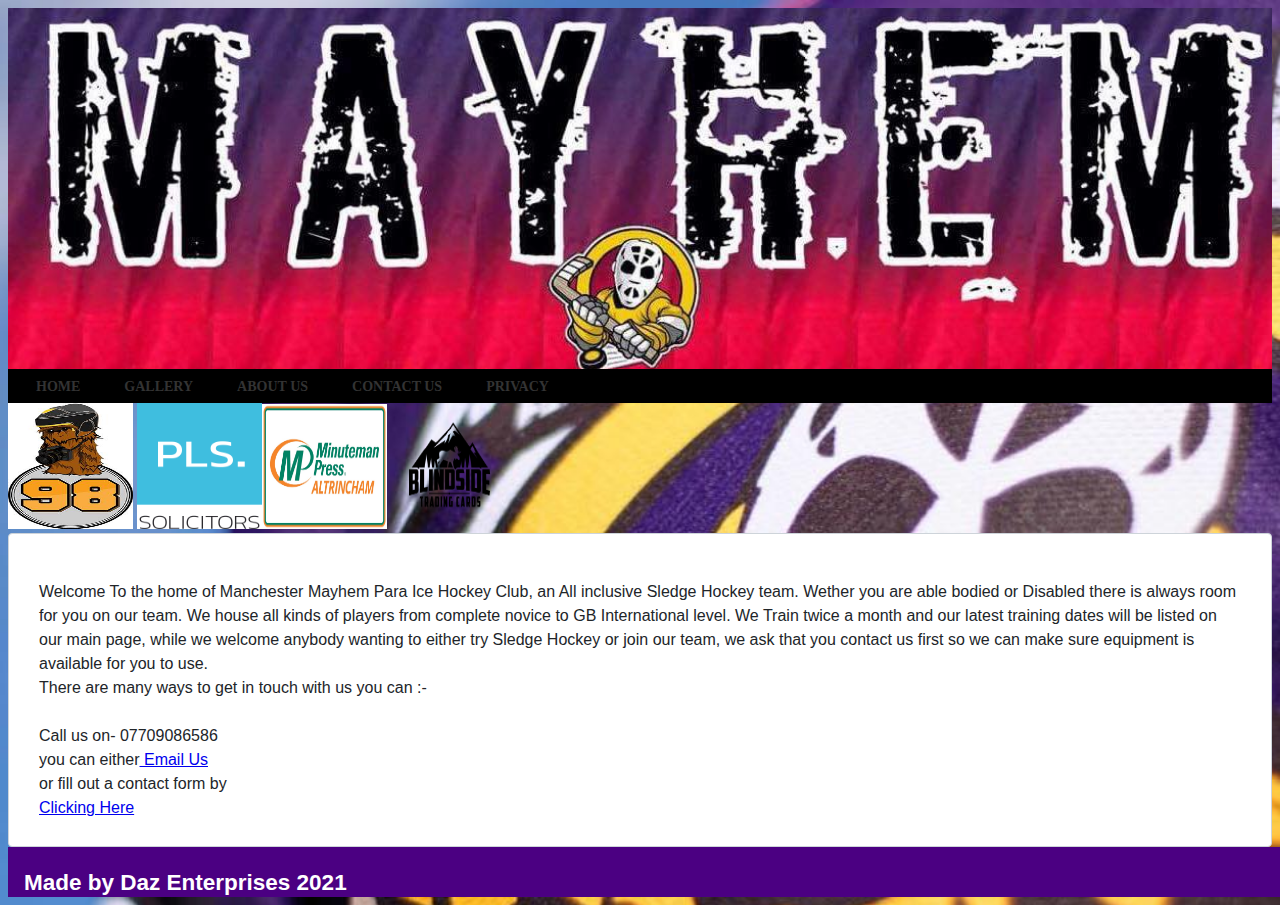
<file: index.html>
<html lang="en">
<head>
  <meta charset="utf-8">

  <title>Manchester Mayhem</title>
  <meta name="description" content="Manchester Mayhem para ice hockey club">
  <meta name="author" content="Daz Enterprises">

<link rel="apple-touch-icon" href="media/Mayhem - Low Res.png">
<link href="media/mayhem.ico" rel="icon" type="image/x-icon" />
<link rel="apple-touch-startup-image" href="media/logo3.jpg">
<meta http-equiv="cleartype" content="on">
<meta name="format-detection" content="telephone=yes" />
<meta name = "viewport" content = "width = device-width, initial-scale=1, user-scalable=yes">

  <link rel="stylesheet" href="main.css">

</head>

<body>
	<div id="banner">
	</div>


	<div class="menu">
  <ul>
    <li><a href="index.html"><span>Home</span></a></li>
    <li><a href="gallery.html"><span>Gallery</span></a></li>
    <li><a href="aboutus.html"><span>About us</span></a></li>
    <li><a href="contact.html"><span>Contact us</span></a></li>
	<li><a href="GDPR.html"><span>Privacy</span></a></li>
  </ul>
</div>
	
<div class= "sponsors">	
  
  <img src="media/lauren.jpg" width="125" height="126" alt="Yetti Photography"/>
<img src="media/PLS_Primary_Logo_on_light.jpg" width="125" height="126" alt="PLS solicitors"/><img src="media/Miniteman Press.jpg" width="125" height="125" alt="minuiteman press"/><img src="media/Blindside.png" width="125" height="125" alt="Blindside trading cards"/><br>
</div>
<div class="main">
<p>Welcome To the home of Manchester Mayhem Para Ice Hockey Club,
an All inclusive Sledge Hockey team. Wether you are able bodied or
Disabled there is always room for you on our team. We house all
kinds of players from complete novice to GB International level. 
We Train twice a month and our latest training dates will be listed 
on our main page, while we welcome anybody wanting to either try 
Sledge Hockey or join our team, we ask that you contact us first so we 
can make sure equipment is available for you to use.
<br>
There are many ways to get in touch with us you can :-<br>
<br>
​Call us on- 07709086586<br>

you can either<a href="info@manchestermayhem.co.uk"> Email Us</a> <br>

or fill out a contact form by <br><a href="contact.html">Clicking Here</a></p>

</div>
<div id="footer">
  <h2>Made by Daz Enterprises 2021 </h2>
</div>
</body>
</html>
</file>
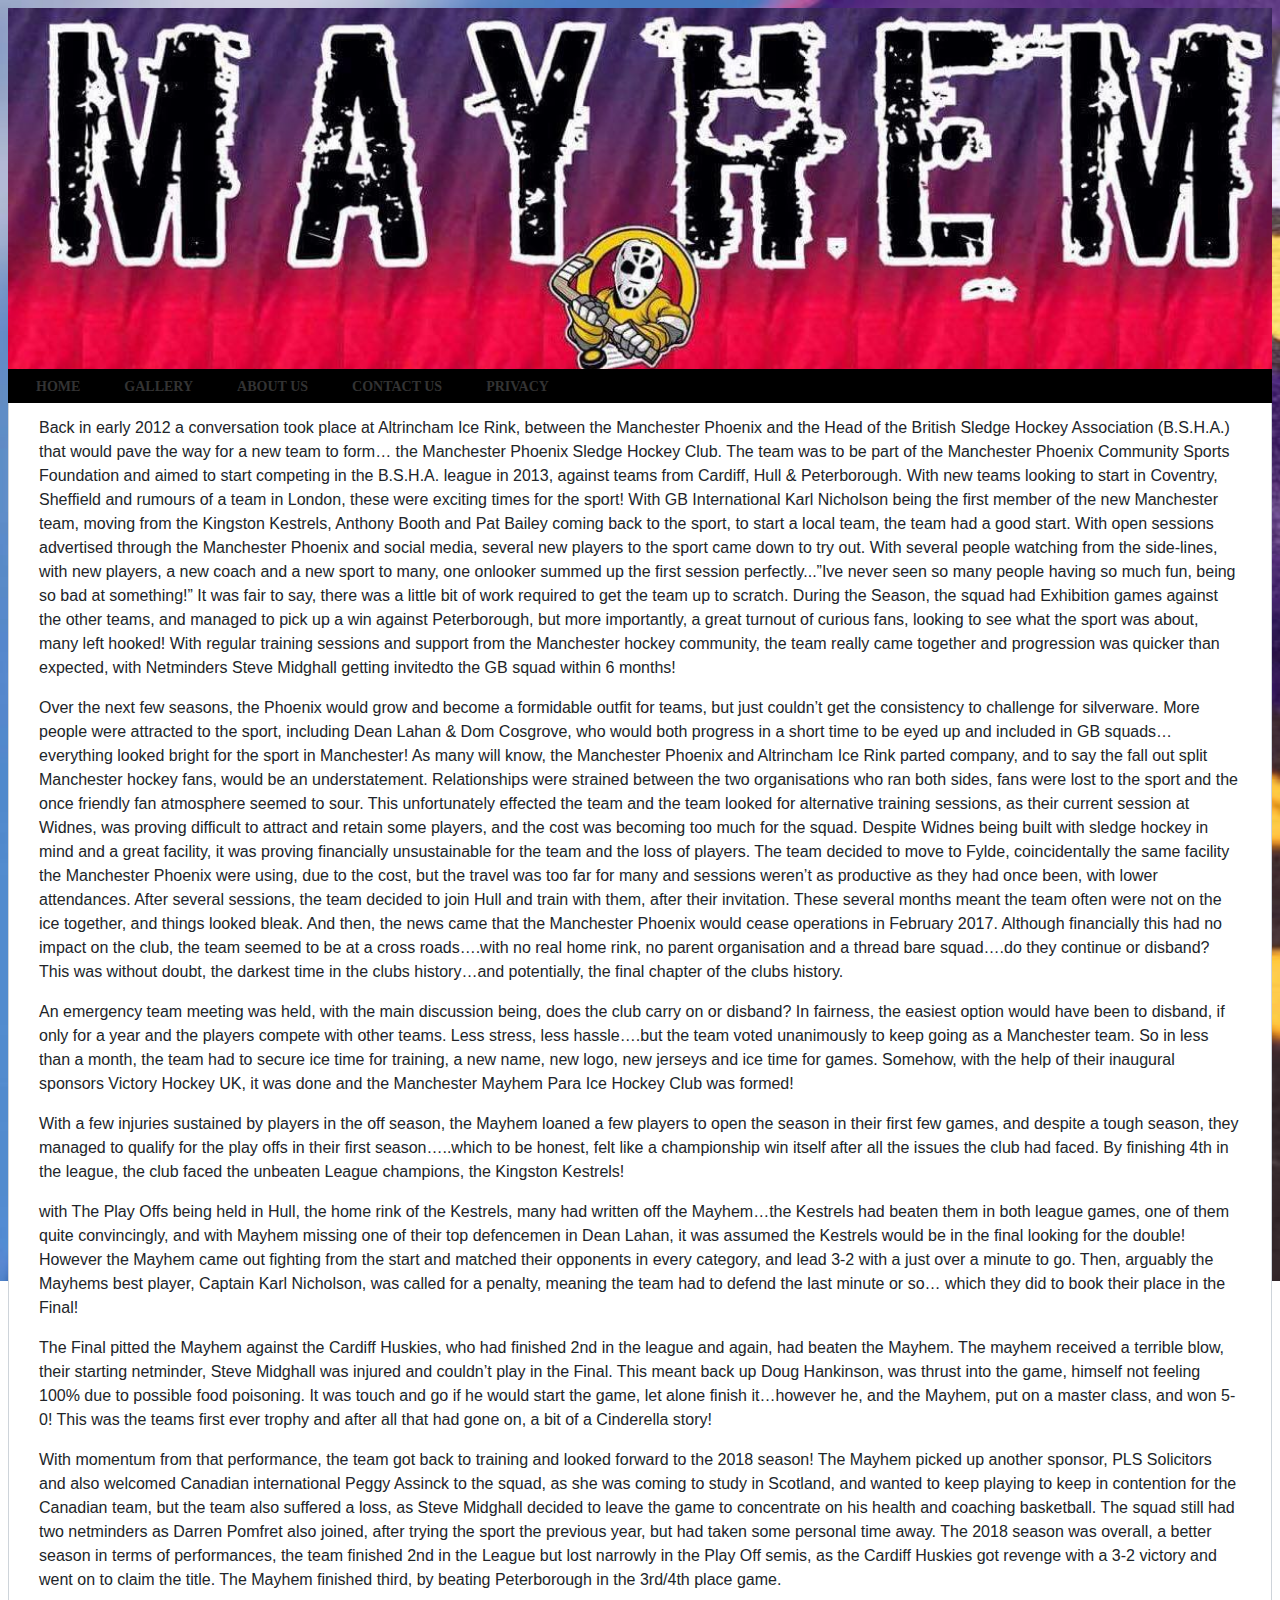
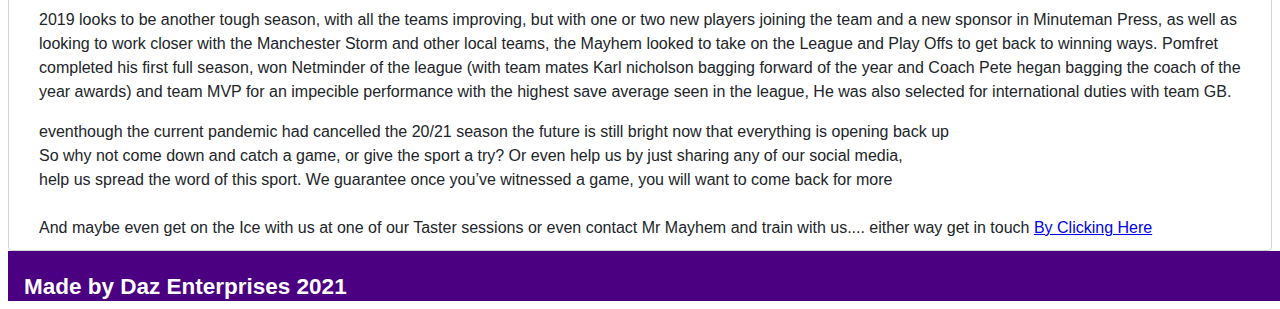
<file: aboutus.html>
<html lang="en">
<head>
  <meta charset="utf-8">

  <title>about us</title>
  <meta name="description" content="Manchester Mayhem para ice hockey club">
  <meta name="author" content="Daz Enterprises">

<link rel="apple-touch-icon" href="media/Mayhem - Low Res.png">
<link href="media/mayhem.ico" rel="icon" type="image/x-icon" />
<link rel="apple-touch-startup-image" href="media/logo3.jpg">
<meta http-equiv="cleartype" content="on">
<meta name="format-detection" content="telephone=yes" />
<meta name = "viewport" content = "width = device-width, initial-scale=1, user-scalable=yes">

  <link rel="stylesheet" href="main.css">

</head>

<body>
	<div id="banner">
	</div>


	<div class="menu">
  <ul>
    <li><a href="index.html"><span>Home</span></a></li>
    <li><a href="gallery.html"><span>Gallery</span></a></li>
    <li><a href="aboutus.html"><span>About us</span></a></li>
    <li><a href="contact.html"><span>Contact us</span></a></li>
	<li><a href="GDPR.html"><span>Privacy</span></a></li>
  </ul>
</div>

<div class="about">
<p>Back in early 2012 a conversation took place at Altrincham Ice Rink, between the Manchester Phoenix 
and the Head of the British Sledge Hockey Association (B.S.H.A.) that would pave the way for a new team to form…
the Manchester Phoenix Sledge Hockey Club.

The team was to be part of the Manchester Phoenix Community Sports Foundation and aimed to start competing in the B.S.H.A. 
league in 2013, against teams from Cardiff, Hull & Peterborough. With new teams looking to start in Coventry, 
Sheffield and rumours of a team in London, these were exciting times for the sport!
With GB International Karl Nicholson being the first member of the new Manchester team,
 moving from the Kingston Kestrels, Anthony Booth and Pat Bailey coming back to the sport, 
 to start a local team, the team had a good start. With open sessions advertised through the Manchester Phoenix 
 and social media, several new players to the sport came down to try out. 
 With several people watching from the side-lines, with new players, a new coach and a new sport to many, 
 one onlooker summed up the first session perfectly...”Ive never seen so many people having so much fun,
  being so bad at something!” It was fair to say, there was a little bit of work required to get the team up to scratch.
    
During the Season, the squad had Exhibition games against the other teams, and managed to pick up a win against Peterborough, 
but more importantly, a great turnout of curious fans, looking to see what the sport was about, many left hooked!
    
With regular training sessions and support from the Manchester hockey community, 
the team really came together and progression was quicker than expected, with Netminders Steve Midghall 
getting invitedto the GB squad within 6 months!</p>
    
<p>Over the next few seasons, the Phoenix would grow and become a formidable outfit for teams,
but just couldn’t get the consistency to challenge for silverware. More people were attracted to the sport, 
including Dean Lahan & Dom Cosgrove, who would both progress in a short time to be eyed up and included in GB squads…
everything looked bright for the sport in Manchester! As many will know, the Manchester Phoenix and Altrincham Ice Rink parted 
company, and to say the fall out split Manchester hockey fans, would be an understatement. Relationships were strained between 
the two organisations who ran both sides, fans were lost to the sport and the once friendly fan atmosphere seemed to sour. 
This unfortunately effected the team and the team looked for alternative training sessions, as their current session at Widnes,
 was proving difficult to attract and retain some players, and the cost was becoming too much for the squad. 
 Despite Widnes being built with sledge hockey in mind and a great facility, 
 it was proving financially unsustainable for the team and the loss of players.
The team decided to move to Fylde, coincidentally the same facility the Manchester Phoenix were using, 
due to the cost, but the travel was too far for many and sessions weren’t as productive as they had once been,
 with lower attendances. After several sessions, the team decided to join Hull and train with them, after their invitation. 
 These several months meant the team often were not on the ice together, and things looked bleak. And then, 
 the news came that the Manchester Phoenix would cease operations in February 2017. 
 Although financially this had no impact on the club, the team seemed to be at a cross roads….with no real home rink, 
 no parent organisation and a thread bare squad….do they continue or disband? This was without doubt, 
 the darkest time in the clubs history…and potentially, the final chapter of the clubs history.</p>
  
<p>An emergency team meeting was held, with the main discussion being, does the club carry on or disband? In fairness, 
the easiest option would have been to disband, if only for a year and the players compete with other teams. Less stress, 
less hassle….but the team voted unanimously to keep going as a Manchester team. So in less than a month, 
the team had to secure ice time for training, a new name, new logo, new jerseys and ice time for games. Somehow, 
with the help of their inaugural sponsors Victory Hockey UK, it was done and the Manchester Mayhem Para Ice Hockey Club was formed!</p>
    
<p>With a few injuries sustained by players in the off season, the Mayhem loaned a few players to open the season in their first few games, 
and despite a tough season, they managed to qualify for the play offs in their first season…..which to be honest, 
felt like a championship win itself after all the issues the club had faced.
By finishing 4th in the league, the club faced the unbeaten League champions, the Kingston Kestrels!</p>
    
<p>with The Play Offs being held in Hull, the home rink of the Kestrels, many had written off the Mayhem…the Kestrels had beaten them in both league games, 
one of them quite convincingly, and with Mayhem missing one of their top defencemen in Dean Lahan, it was assumed the Kestrels would be in the final looking for the double! 
However the Mayhem came out fighting from the start and matched their opponents in every category, and lead 3-2 with a just over a minute to go. 
Then, arguably the Mayhems best player, Captain Karl Nicholson, was called for a penalty, meaning the team had to defend the last minute or so…
which they did to book their place in the Final!</p>
    
<p>The Final pitted the Mayhem against the Cardiff Huskies, who had finished 2nd in the league and again, had beaten the Mayhem. 
The mayhem received a terrible blow, their starting netminder, Steve Midghall was injured and couldn’t play in the Final. This meant back up Doug Hankinson, 
was thrust into the game, himself not feeling 100% due to possible food poisoning. It was touch and go if he would start the game, let alone finish it…however he, 
and the Mayhem, put on a master class, and won 5-0! This was the teams first ever trophy and after all that had gone on, a bit of a Cinderella story!</p>
    
<p>With momentum from that performance, the team got back to training and looked forward to the 2018 season! The Mayhem picked up another sponsor,
PLS Solicitors and also welcomed Canadian international Peggy Assinck to the squad, as she was coming to study in Scotland, and wanted to keep playing 
to keep in contention for the Canadian team, but the team also suffered a loss, as Steve Midghall decided to leave the game to concentrate on his health and coaching basketball. 
The squad still had two netminders as Darren Pomfret also joined, after trying the sport the previous year, but had taken some personal time away. 
The 2018 season was overall, a better season in terms of performances, the team finished 2nd in the League but lost narrowly in the Play Off semis, 
as the Cardiff Huskies got revenge with a 3-2 victory and went on to claim the title. The Mayhem finished third, by beating Peterborough in the 3rd/4th place game.</p>
    
<p>2019 looks to be another tough season, with all the teams improving, but with one or two new players joining the team and a new sponsor in Minuteman Press, 
as well as looking to work closer with the Manchester Storm and other local teams, the Mayhem looked to take on the League and Play Offs to get back to winning ways.
Pomfret completed his first full season, won Netminder of the league (with team mates Karl nicholson bagging forward of the year and Coach Pete hegan bagging the coach of the year awards) 
and team MVP for an impecible performance with the highest save average seen in the league, He was also selected for international duties with team GB.</p>

eventhough the current pandemic had cancelled the 20/21 season the future is still bright now that everything is opening back up<br>
So why not come down and catch a game, or give the sport a try? Or even help us by just sharing any of our social media,<br> 
help us spread the word of this sport. We guarantee once you’ve witnessed a game, you will want to come back for more<br>
<br>   
And maybe even get on the Ice with us at one of our Taster sessions or even contact Mr Mayhem and train with us.... 
	either way get in touch <a href="contact.html" >By Clicking Here</a></div>

<div id="footer">
  <h2>Made by Daz Enterprises 2021 </h2>
</div>
</body>
</html>
</file>
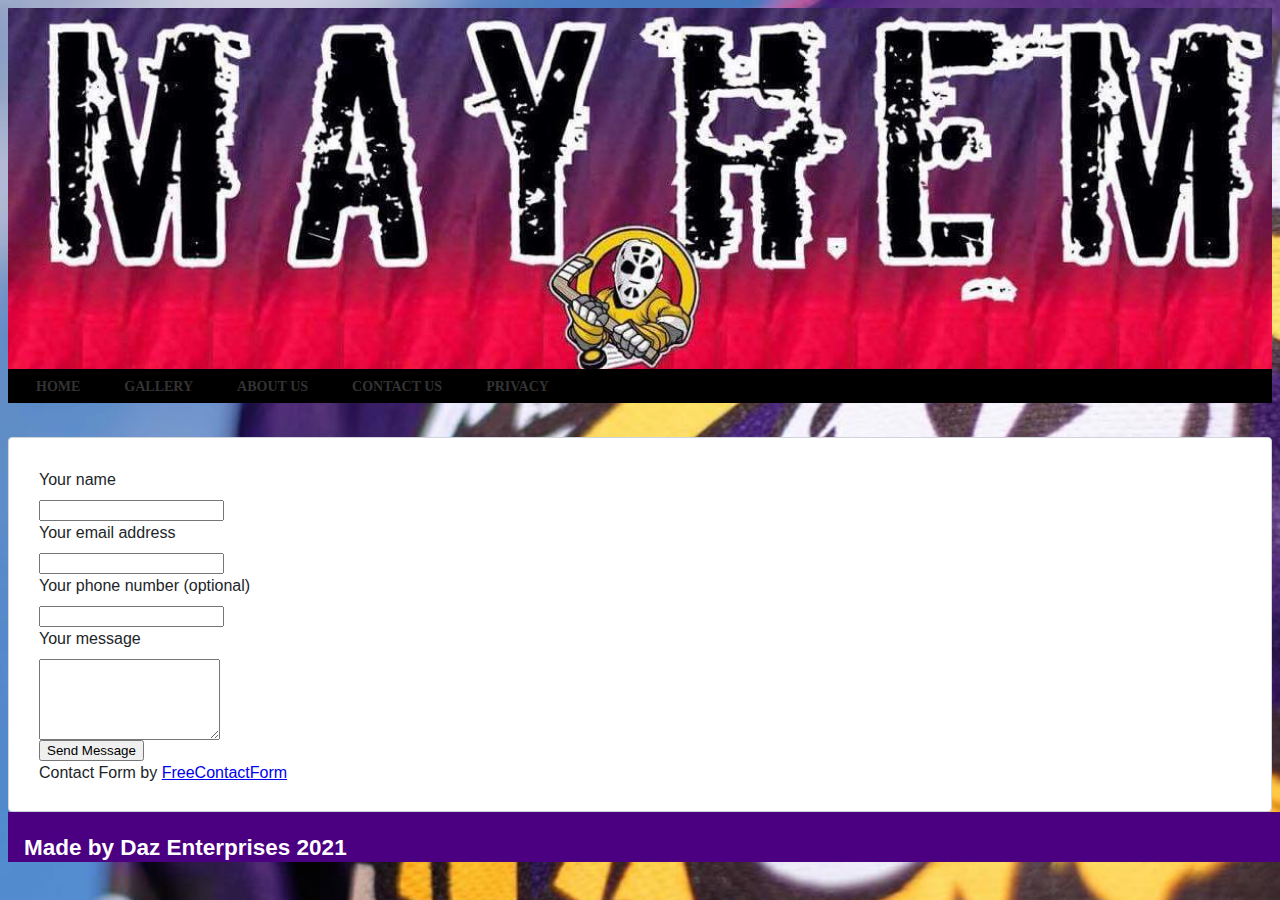
<file: contact.html>
<html lang="en">
<head>
  <meta charset="utf-8">

  <title>Contact Us</title>
  <meta name="description" content="Manchester Mayhem para ice hockey club">
  <meta name="author" content="Daz Enterprises">

<link rel="apple-touch-icon" href="media/Mayhem - Low Res.png">
<link href="media/mayhem.ico" rel="icon" type="image/x-icon" />
<link rel="apple-touch-startup-image" href="media/logo3.jpg">
<meta http-equiv="cleartype" content="on">
<meta name="format-detection" content="telephone=yes" />
<meta name = "viewport" content = "width = device-width, initial-scale=1, user-scalable=yes">

  <link rel="stylesheet" href="contact-form.css">

</head>

<body>
	<div id="banner">
	</div>


	<div class="menu">
  <ul>
    <li><a href="index.html"><span>Home</span></a></li>
    <li><a href="gallery.html"><span>Gallery</span></a></li>
    <li><a href="aboutus.html"><span>About us</span></a></li>
    <li><a href="contact.html"><span>Contact us</span></a></li>
	<li><a href="GDPR.html"><span>Privacy</span></a></li>
  </ul>
</div>
	<p>&nbsp;</p>

<div class="fcf-body">
        <div class="fcf-form-wrap">
            <div id="fcf-form">
                <form class="fcf-form-class" method="post" action="fcf-assets/fcf.process.php">

                    <div class="fcf-field">
                        <label for="Name" class="fcf-label has-text-weight-normal">Your name</label>
                        <div class="fcf-control">
                            <input type="text" name="Name" id="Name" class="fcf-input is-full-width" maxlength="60"
                                data-validate-field="Name">
                        </div>
                    </div>
                    <div class="fcf-field">
                        <label for="Email" class="fcf-label has-text-weight-normal">Your email address</label>
                        <div class="fcf-control">
                            <input type="email" name="Email" id="Email" class="fcf-input is-full-width" maxlength="100"
                                data-validate-field="Email">
                        </div>
                    </div>
                    <div class="fcf-field">
                        <label for="Phone" class="fcf-label has-text-weight-normal">Your phone number (optional)</label>
                        <div class="fcf-control">
                            <input type="text" name="Phone" id="Phone" class="fcf-input is-full-width" maxlength="30"
                                data-validate-field="Phone">
                        </div>
                    </div>
                    <div class="fcf-field">
                        <label for="Message" class="fcf-label has-text-weight-normal">Your message</label>
                        <div class="fcf-control">
                            <textarea name="Message" id="Message" class="fcf-textarea" maxlength="3000" rows="5"
                                data-validate-field="Message"></textarea>
                        </div>
                    </div>
                    <div id="fcf-status" class="fcf-status"></div>
                    <div class="fcf-field">
                        <div class="fcf-buttons">
                            <button id="fcf-button" type="submit" class="fcf-button is-link is-medium is-fullwidth">Send
                                Message</button>
                        </div>
                    </div>
                    <!-- You MUST retain the attribution below -->
                    <div class="fcf-attribution">Contact Form by <a href="https://www.freecontactform.com/"
                            class="fcf-attribution-link">FreeContactForm</a></div>
                </form>
            </div>
            <div id="fcf-thank-you" style="display:none">
                <!-- Thank you message goes below -->
                <p>Thanks for contacting us, we will get back in touch with you soon.</p>
                <!-- Thank you message goes above -->
            </div>
        </div>
    </div>
    <script src="fcf-assets/js/lang/fcf.en.js"></script>
    <script src="fcf-assets/js/fcf.just-validate.min.js"></script>
    <script src="fcf-assets/js/fcf.form.js"></script>
  
<div id="footer">
  <h2>Made by Daz Enterprises 2021 </h2>
</div>

</body>
</html>
</file>
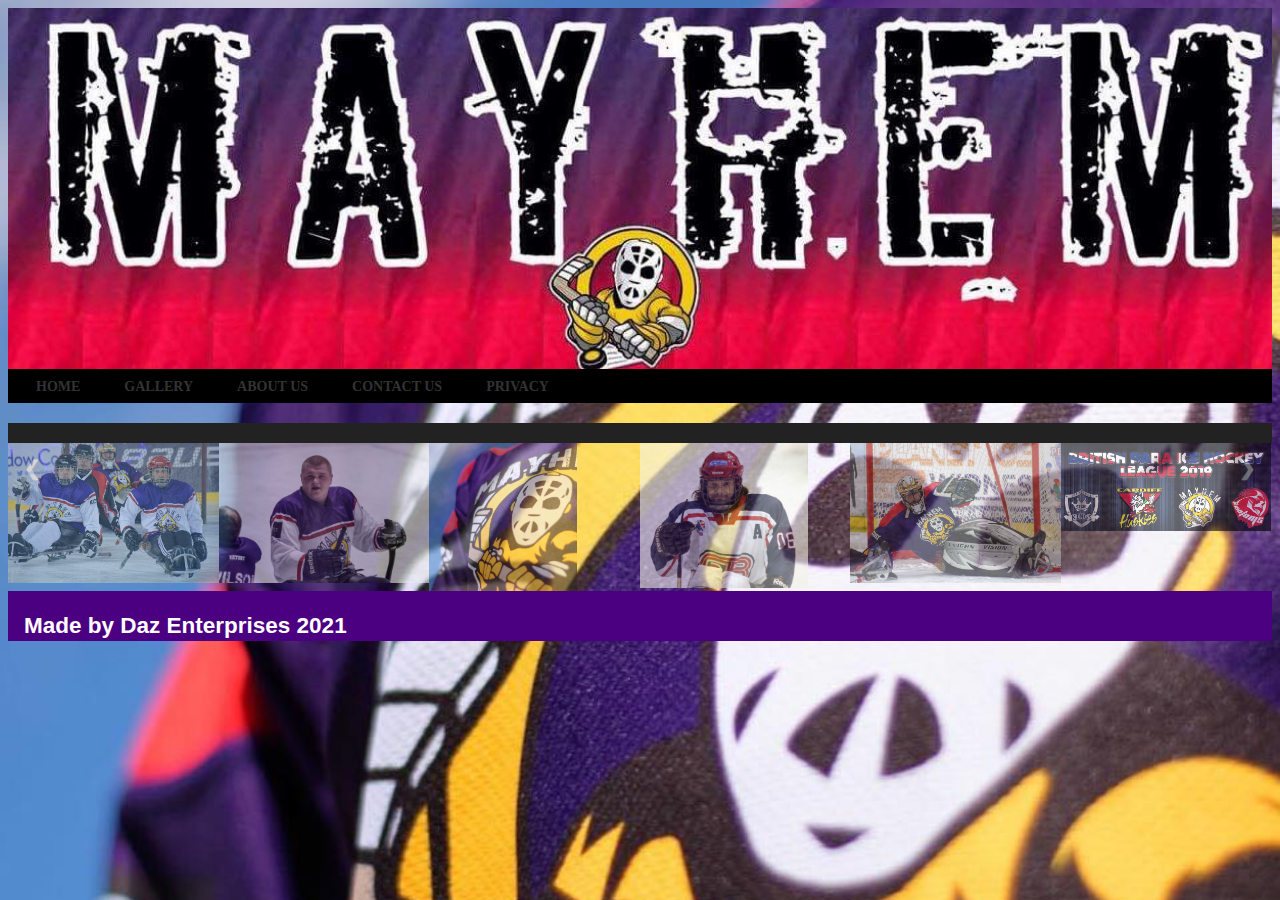
<file: gallery.html>
<html lang="en">
<head>
  <meta charset="utf-8">

  <title>Gallery</title>
  <meta name="description" content="Manchester Mayhem para ice hockey club">
  <meta name="author" content="Daz Enterprises">

<link rel="apple-touch-icon" href="media/Mayhem - Low Res.png">
<link href="media/mayhem.ico" rel="icon" type="image/x-icon" />
<link rel="apple-touch-startup-image" href="media/logo3.jpg">
<meta http-equiv="cleartype" content="on">
<meta name="format-detection" content="telephone=yes" />
<meta name = "viewport" content = "width = device-width, initial-scale=1, user-scalable=yes">

  <link rel="stylesheet" href="gallery.css">

</head>

<body>
	<div id="banner">
	</div>


	<div class="menu">
  <ul>
    <li><a href="index.html"><span>Home</span></a></li>
    <li><a href="gallery.html"><span>Gallery</span></a></li>
    <li><a href="aboutus.html"><span>About us</span></a></li>
    <li><a href="contact.html"><span>Contact us</span></a></li>
	<li><a href="GDPR.html"><span>Privacy</span></a></li>
  </ul>
</div>
	<br>
	<br>
	<br>
	
  <script> var slideIndex = 1;
showSlides(slideIndex);

// Next/previous controls
function plusSlides(n) {
  showSlides(slideIndex += n);
}

// Thumbnail image controls
function currentSlide(n) {
  showSlides(slideIndex = n);
}

function showSlides(n) {
  var i;
  var slides = document.getElementsByClassName("mySlides");
  var dots = document.getElementsByClassName("demo");
  var captionText = document.getElementById("caption");
  if (n > slides.length) {slideIndex = 1}
  if (n < 1) {slideIndex = slides.length}
  for (i = 0; i < slides.length; i++) {
    slides[i].style.display = "none";
  }
  for (i = 0; i < dots.length; i++) {
    dots[i].className = dots[i].className.replace(" active", "");
  }
  slides[slideIndex-1].style.display = "block";
  dots[slideIndex-1].className += " active";
  captionText.innerHTML = dots[slideIndex-1].alt;
} 
	</script>
 
 
 <div class="container">

    
    <div class="mySlides">
      <div class="numbertext">1 / 6</div>
        <img src="media/DAZ1.jpg" style="width:100%">
    </div>
  
    <div class="mySlides">
      <div class="numbertext">2 / 6</div>
        <img src="media/deano.jpg" style="width:100%">
    </div>
  
    <div class="mySlides">
      <div class="numbertext">3 / 6</div>
        <img src="media/mayhemsrt.jpg" style="width:100%">
    </div>
  
    <div class="mySlides">
      <div class="numbertext">4 / 6</div>
        <img src="media/Jesus.jpg" style="width:100%">
    </div>
  
    <div class="mySlides">
      <div class="numbertext">5 / 6</div>
        <img src="media/daz2.jpg" style="width:100%">
    </div>
  
    <div class="mySlides">
      <div class="numbertext">6 / 6</div>
        <img src="media/league.jpg" style="width:100%">
    </div>
  
    <!-- Next and previous buttons -->
    <a class="prev" onclick="plusSlides(-1)">&#10094;</a>
    <a class="next" onclick="plusSlides(1)">&#10095;</a>
  
    <!-- Image text -->
    <div class="caption-container">
      <p id="caption"></p>
    </div>
  
    <!-- Thumbnail images -->
    <div class="row">
      <div class="column">
        <img class="demo cursor" src="media/DAZ1.jpg" style="width:100%" onclick="currentSlide(1)" alt="Defending the Net">
      </div>
      <div class="column">
        <img class="demo cursor" src="media/deano.jpg" style="width:100%" onclick="currentSlide(2)" alt="Deano looks confused">
      </div>
      <div class="column">
        <img class="demo cursor" src="media/mayhemsrt.jpg" style="width:70%" onclick="currentSlide(3)" alt="Mayhem Shirt">
      </div>
      <div class="column">
        <img class="demo cursor" src="media/Jesus.jpg" style="width:80%" onclick="currentSlide(4)" alt="Karl Nicholson representing GB">
      </div>
      <div class="column">
        <img class="demo cursor" src="media/daz2.jpg" style="width:100%" onclick="currentSlide(5)" alt="Daz doing his job">
      </div>
      <div class="column">
        <img class="demo cursor" src="media/league.jpg" style="width:100%" onclick="currentSlide(6)" alt="league leaders 2019">
      </div>
    </div>
  </div> 

<div id="footer">
  <h2>Made by Daz Enterprises 2021 </h2>
</div>
	</body>
  </html>
</file>
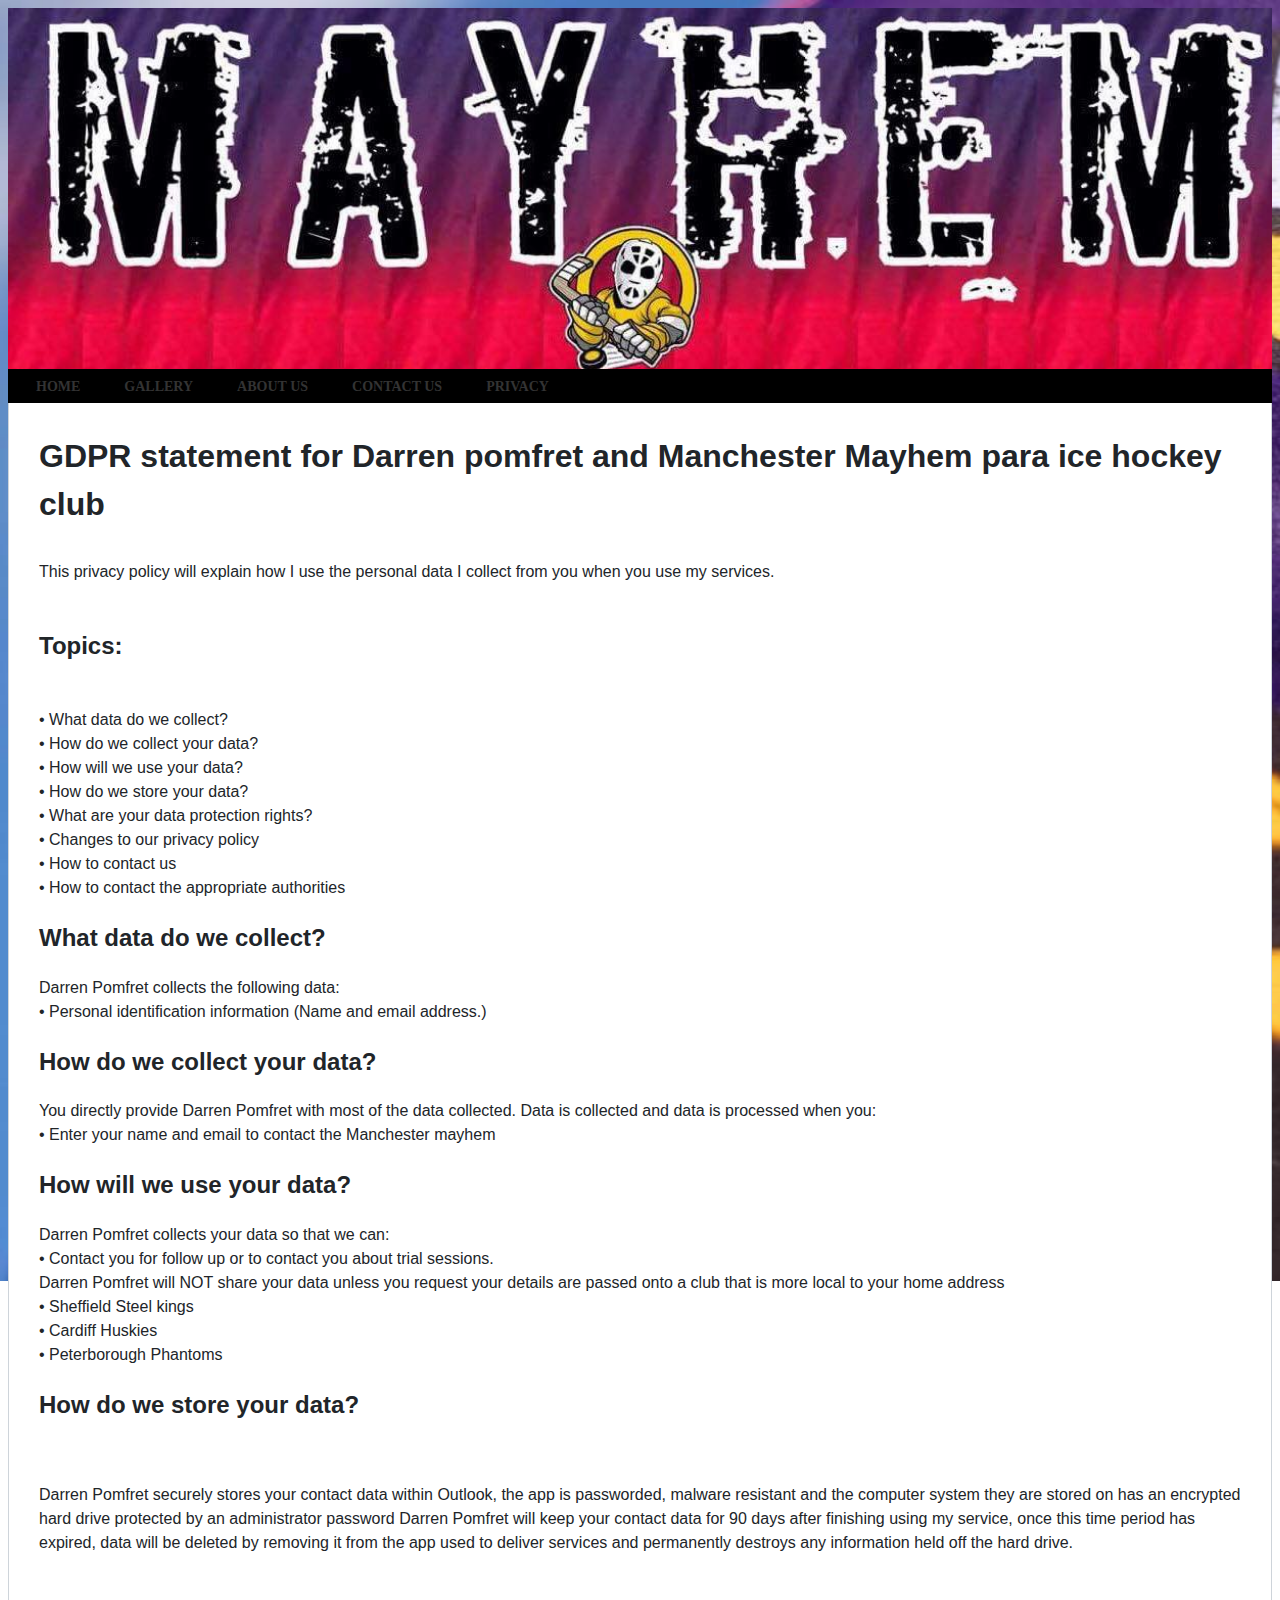
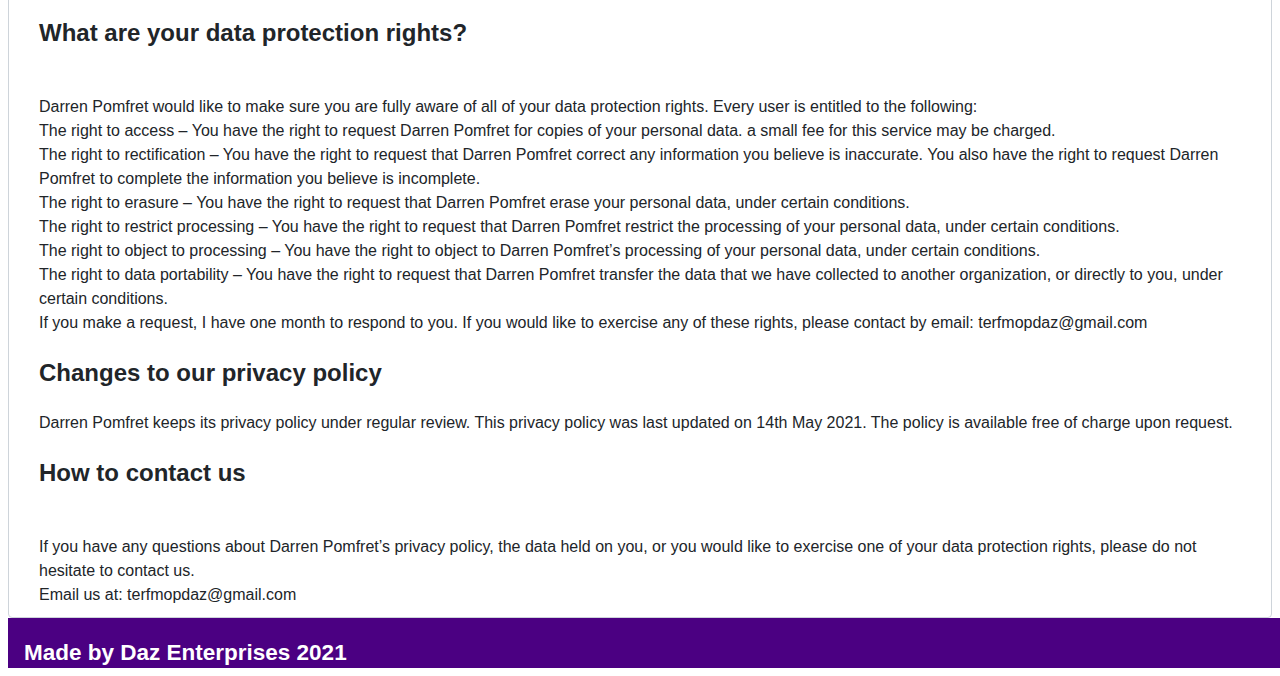
<file: GDPR.html>
<html lang="en">
<head>
<html lang="en">
<head>
  <meta charset="utf-8">

  <title>GDPR statement</title>
  <meta name="description" content="Manchester Mayhem para ice hockey club">
  <meta name="author" content="Daz Enterprises">

<link rel="apple-touch-icon" href="media/Mayhem - Low Res.png">
<link href="media/mayhem.ico" rel="icon" type="image/x-icon" />
<link rel="apple-touch-startup-image" href="media/logo3.jpg">
<meta http-equiv="cleartype" content="on">
<meta name="format-detection" content="telephone=yes" />
<meta name = "viewport" content = "width = device-width, initial-scale=1, user-scalable=yes">

  <link rel="stylesheet" href="main.css">

</head>

<body>
	<div id="banner">
	</div>


	<div class="menu">
  <ul>
    <li><a href="index.html"><span>Home</span></a></li>
    <li><a href="gallery.html"><span>Gallery</span></a></li>
    <li><a href="aboutus.html"><span>About us</span></a></li>
    <li><a href="contact.html"><span>Contact us</span></a></li>
	<li><a href="GDPR.html"><span>Privacy</span></a></li>
  </ul>
</div>

<div class="gdpr">
   <h1><p>GDPR statement for Darren pomfret and Manchester Mayhem para ice hockey club</p></h1>
This privacy policy will explain how I use the personal data I collect from you when you use my services.<br>
<br>
<h2>Topics:</h2><br>

•	What data do we collect?<br>
•	How do we collect your data?<br>
•	How will we use your data?<br>
•	How do we store your data?<br>
•	What are your data protection rights?<br>
•	Changes to our privacy policy<br>
•	How to contact us<br>
•	How to contact the appropriate authorities<br>

<h2>What data do we collect?</h2>
Darren Pomfret collects the following data:<br>
•	Personal identification information (Name and email address.)<br>
<h2>How do we collect your data?</h2>
You directly provide Darren Pomfret with most of the data collected. Data is collected and data is processed when you:<br>
•	Enter your name and email to contact the Manchester mayhem
<h2>How will we use your data?</h2>
Darren Pomfret collects your data so that we can:<br>
•	Contact you for follow up or to contact you about trial sessions.<br>
Darren Pomfret will  NOT share your data unless you request your details are passed onto a club that is more local to your home address<br>
•	Sheffield Steel kings<br>
•	Cardiff Huskies<br>
•	Peterborough Phantoms<br>

<h2>How do we store your data?</h2><br>
<p>Darren Pomfret securely stores your contact data within Outlook, the app is passworded, malware resistant and the computer system they are stored on has an encrypted hard drive protected by an administrator password
Darren Pomfret will keep your contact data for 90 days after finishing using my service, once this time period has expired, data will be deleted by removing it from the app used to deliver services and permanently destroys any information held off the hard drive.</p><br>
<h2>What are your data protection rights?</h2><br>
Darren Pomfret would like to make sure you are fully aware of all of your data protection rights. Every user is entitled to the following:<br>
The right to access – You have the right to request Darren Pomfret for copies of your personal data. a small fee for this service may be charged.<br>
The right to rectification – You have the right to request that Darren Pomfret correct any information you believe is inaccurate. You also have the right to request Darren Pomfret to complete the information you believe is incomplete.<br>
The right to erasure – You have the right to request that Darren Pomfret erase your personal data, under certain conditions.<br>
The right to restrict processing – You have the right to request that Darren Pomfret restrict the processing of your personal data, under certain conditions.<br>
The right to object to processing – You have the right to object to Darren Pomfret’s processing of your personal data, under certain conditions.<br>
The right to data portability – You have the right to request that Darren Pomfret transfer the data that we have collected to another organization, or directly to you, under certain conditions.<br>
If you make a request, I have one month to respond to you. If you would like to exercise any of these rights, please contact by email: terfmopdaz@gmail.com<br>

<h2>Changes to our privacy policy</h2>
Darren Pomfret keeps its privacy policy under regular review. This privacy policy was last updated on 14th May 2021. The policy is available free of charge upon request.<br>
<h2>How to contact us</h2><br>
If you have any questions about Darren Pomfret’s privacy policy, the data held on you, or you would like to exercise one of your data protection rights, please do not hesitate to contact us.<br>
Email us at: terfmopdaz@gmail.com<br>
</div>
  

<div id="footer">
  <h2>Made by Daz Enterprises 2021 </h2>
</div>
</body>
</html>
</file>
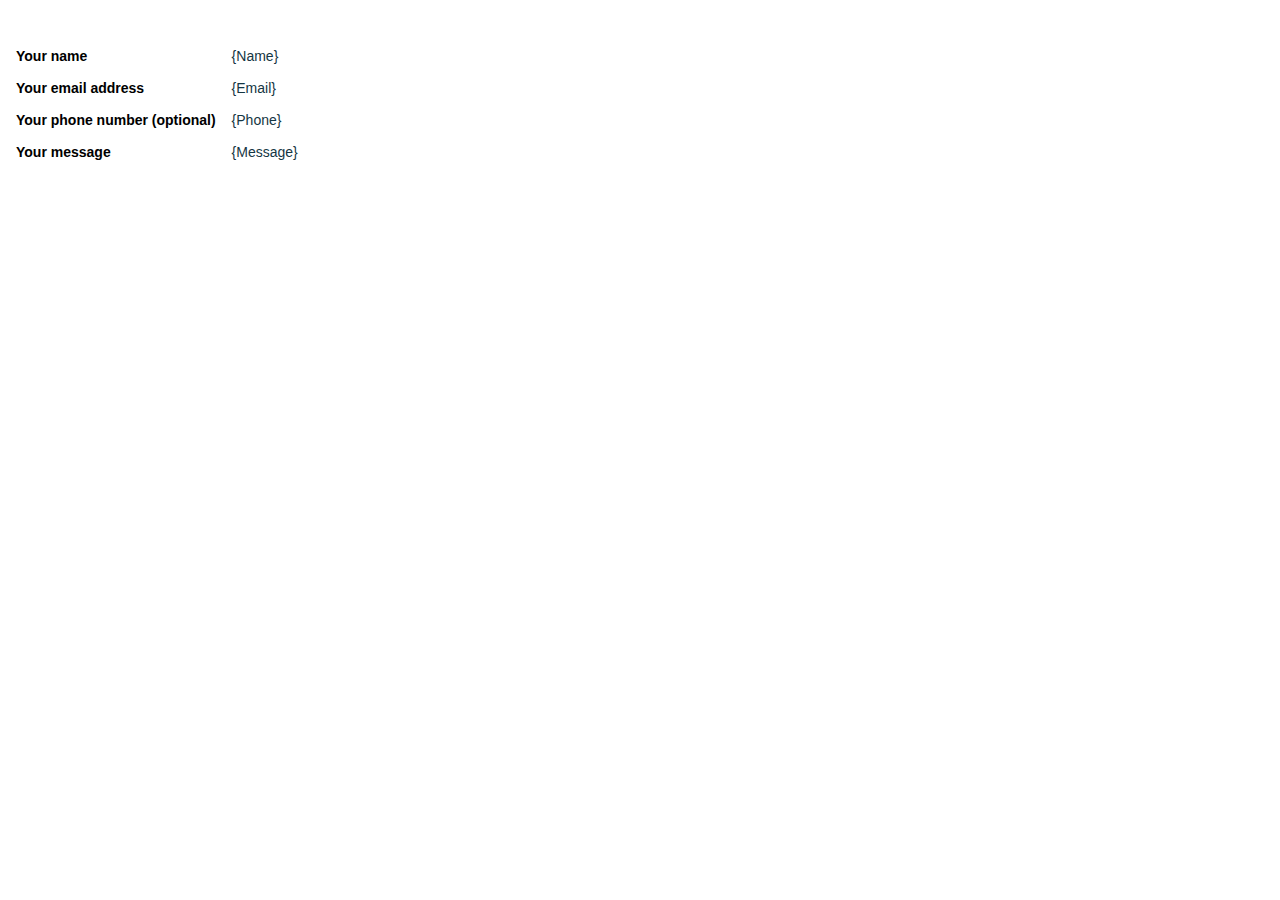
<file: fcf-assets/email-templates/fcf.email-in.htm>
<!doctype html>
    <html>
    <head>
        <title>new message</title>
        <meta name="viewport" content="width=device-width">
        <meta http-equiv="Content-Type" content="text/html; charset=UTF-8">
    </head>
    <body style="margin: 10; padding: 10;">
        <table border="0" cellpadding="8" cellspacing="0">
        <tr>
            <td colspan="2" style="color: #000000; font-family: Arial, sans-serif; font-size: 14px;">
                &nbsp;
            </td>
            <td colspan="2" style="color: #000000; font-family: Arial, sans-serif; font-size: 14px;">
                &nbsp;
            </td>
        </tr>
        <tr>
        <td style="color: #000000; font-family: Arial, sans-serif; font-size: 14px; font-weight:bold">
            Your name
        </td>
        <td style="color: #153643; font-family: Arial, sans-serif; font-size: 14px;">
            {Name}
        </td>
    </tr><tr>
        <td style="color: #000000; font-family: Arial, sans-serif; font-size: 14px; font-weight:bold">
            Your email address
        </td>
        <td style="color: #153643; font-family: Arial, sans-serif; font-size: 14px;">
            {Email}
        </td>
    </tr><tr>
        <td style="color: #000000; font-family: Arial, sans-serif; font-size: 14px; font-weight:bold">
            Your phone number (optional)
        </td>
        <td style="color: #153643; font-family: Arial, sans-serif; font-size: 14px;">
            {Phone}
        </td>
    </tr><tr>
        <td style="color: #000000; font-family: Arial, sans-serif; font-size: 14px; font-weight:bold">
            Your message
        </td>
        <td style="color: #153643; font-family: Arial, sans-serif; font-size: 14px;">
            {Message}
        </td>
    </tr>
        </table>
    </body>
    </head>
    </html>
</file>
<file: main.css>
#banner {
  width: 100%;
  background-image: url("media/banner.jpg");
  height: 361px;
  width: 100%;
  background-size: cover
  
}
.main{
	margin: 0;
    font-family: -apple-system, Arial, sans-serif;
    font-size: 1rem;
    font-weight: 400;
    line-height: 1.5;
    color: #212529;
    text-align: left;
    background-color: #fff;
    padding: 30px;
    padding-bottom: 10px;
    border: 1px solid #ced4da;
    border-radius: 0.25rem;
    max-width: 100%;
}
	
.about{
	 margin: 0;
    font-family: -apple-system, Arial, sans-serif;
    font-size: 1rem;
    font-weight: 400;
    line-height: 1.5;
    color: #212529;
    text-align: left;
    background-color: #fff;
    padding: 30px;
    padding-bottom: 10px;
    border: 1px solid #ced4da;
    border-radius: 0.25rem;
    max-width: 100%;
}
.gdpr{
 margin: 0;
    font-family: -apple-system, Arial, sans-serif;
    font-size: 1rem;
    font-weight: 400;
    line-height: 1.5;
    color: #212529;
    text-align: left;
    background-color: #fff;
    padding: 30px;
    padding-bottom: 10px;
    border: 1px solid #ced4da;
    border-radius: 0.25rem;
    max-width: 100%;
}
.menu {
  float: right;
   background-color: black;
   width: 100%;
}
.menu ul {
  list-style: none;
  margin: 8px;
  padding: 0
}
.menu li {
  display: inline-block;
  padding: 0 20px;
}
.menu a {
  text-decoration: none;
  color: #333;
  text-transform: uppercase;
  font-size: 14px;
  font-weight: bold;
  font-family: 'Lato';
}
.menu a:hover {
  text-decoration: underline;
}

body {
  background-image: url('media/mayhemsrt.jpg');
  background-repeat: no-repeat;
  background-attachment: fixed;
  background-size: cover;
}

#footer{
	position:static ;
	left: 0;
	bottom: 0;
	height: 50px;
	width: 100%;
	color: #fff;
	background-color:indigo;
	padding: 0.01em 16px;
	font-family: Verdana,sans-serif;
	font-size: 15px;
	line-height: 1.5;
}
</file>
<file: contact-form.css>
#banner {
  width: 100%;
  background-image: url("media/banner.jpg");
  height: 361px;
  width: 100%;
  background-size: cover
  
}

.menu {
  float: right;
   background-color: black;
   width: 100%;
}
.menu ul {
  list-style: none;
  margin: 8px;
  padding: 0
}
.menu li {
  display: inline-block;
  padding: 0 20px;
}
.menu a {
  text-decoration: none;
  color: #333;
  text-transform: uppercase;
  font-size: 14px;
  font-weight: bold;
  font-family: 'Lato';
}
.menu a:hover {
  text-decoration: underline;
}

body {
  background-image: url('media/mayhemsrt.jpg');
  background-repeat: no-repeat;
  background-attachment: fixed;
  background-size: cover;
}

#footer{
	position:static ;
	left: 0;
	bottom: 0;
	height: 50px;
	width: 100%;
	color: #fff;
	background-color:indigo;
	padding: 0.01em 16px;
	font-family: Verdana,sans-serif;
	font-size: 15px;
	line-height: 1.5;

}

#fcf-form {
    display:block;
}

.fcf-body {
    margin: 0;
    font-family: -apple-system, Arial, sans-serif;
    font-size: 1rem;
    font-weight: 400;
    line-height: 1.5;
    color: #212529;
    text-align: left;
    background-color: #fff;
    padding: 30px;
    padding-bottom: 10px;
    border: 1px solid #ced4da;
    border-radius: 0.25rem;
    max-width: 100%;
}

.fcf-form-group {
    margin-bottom: 1rem;
}

.fcf-input-group {
    position: relative;
    display: -ms-flexbox;
    display: flex;
    -ms-flex-wrap: wrap;
    flex-wrap: wrap;
    -ms-flex-align: stretch;
    align-items: stretch;
    width: 100%;
}

.fcf-form-control {
    display: block;
    width: 100%;
    height: calc(1.5em + 0.75rem + 2px);
    padding: 0.375rem 0.75rem;
    font-size: 1rem;
    font-weight: 400;
    line-height: 1.5;
    color: #495057;
    background-color: #fff;
    background-clip: padding-box;
    border: 1px solid #ced4da;
    outline: none;
    border-radius: 0.25rem;
    transition: border-color 0.15s ease-in-out, box-shadow 0.15s ease-in-out;
}

.fcf-form-control:focus {
    border: 1px solid #313131;
}

select.fcf-form-control[size], select.fcf-form-control[multiple] {
    height: auto;
}

textarea.fcf-form-control {
    font-family: -apple-system, Arial, sans-serif;
    height: auto;
}

label.fcf-label {
    display: inline-block;
    margin-bottom: 0.5rem;
}

.fcf-credit {
    padding-top: 10px;
    font-size: 0.9rem;
    color: #545b62;
}

.fcf-credit a {
    color: #545b62;
    text-decoration: underline;
}

.fcf-credit a:hover {
    color: #0056b3;
    text-decoration: underline;
}

.fcf-btn {
    display: inline-block;
    font-weight: 400;
    color: #212529;
    text-align: center;
    vertical-align: middle;
    cursor: pointer;
    -webkit-user-select: none;
    -moz-user-select: none;
    -ms-user-select: none;
    user-select: none;
    background-color: transparent;
    border: 1px solid transparent;
    padding: 0.375rem 0.75rem;
    font-size: 1rem;
    line-height: 1.5;
    border-radius: 0.25rem;
    transition: color 0.15s ease-in-out, background-color 0.15s ease-in-out, border-color 0.15s ease-in-out, box-shadow 0.15s ease-in-out;
}

@media (prefers-reduced-motion: reduce) {
    .fcf-btn {
        transition: none;
    }
}

.fcf-btn:hover {
    color: #212529;
    text-decoration: none;
}

.fcf-btn:focus, .fcf-btn.focus {
    outline: 0;
    box-shadow: 0 0 0 0.2rem rgba(0, 123, 255, 0.25);
}

.fcf-btn-primary {
    color: #fff;
    background-color: #007bff;
    border-color: #007bff;
}

.fcf-bt
</file>
<file: gallery.css>
body {
  background-image: url('media/mayhemsrt.jpg');
  background-repeat: no-repeat;
  background-attachment: fixed;
  background-size: cover;
}
h1 {
  color: blue;
}
p {
  color: red;
}

* {
    box-sizing: border-box;
  }

#banner {
  width: 100%;
  background-image: url("media/banner.jpg");
  height: 361px;
  width: 100%;
  background-size: cover
  
}

.menu {
  float: right;
   background-color: black;
   width: 100%;
}
.menu ul {
  list-style: none;
  margin: 8px;
  padding: 0
}
.menu li {
  display: inline-block;
  padding: 0 20px;
}
.menu a {
  text-decoration: none;
  color: #333;
  text-transform: uppercase;
  font-size: 14px;
  font-weight: bold;
  font-family: 'Lato';
}
.menu a:hover {
  text-decoration: underline;
}



#footer{
	position: fixed;
	left: 0;
	bottom: 0;
	height: 50px;
	width: 100%;
	color: #fff;
	background-color: #009688;
	padding: 0.01em 16px;
	font-family: Verdana,sans-serif;
	font-size: 15px;
	line-height: 1.5;
}
  
  
  .container {
    position: relative;
  }
  
  
  .mySlides {
    display: none;
  }
  
  
  .cursor {
    cursor: pointer;
  }
  
  /* Next & previous buttons */
  .prev,
  .next {
    cursor: pointer;
    position: absolute;
    top: 40%;
    width: auto;
    padding: 16px;
    margin-top: -50px;
    color: white;
    font-weight: bold;
    font-size: 20px;
    border-radius: 0 3px 3px 0;
    user-select: none;
    -webkit-user-select: none;
  }
  
  
  .next {
    right: 0;
    border-radius: 3px 0 0 3px;
  }
  
  
  .prev:hover,
  .next:hover {
    background-color: rgba(0, 0, 0, 0.8);
  }
  
  
  .numbertext {
    color: #f2f2f2;
    font-size: 12px;
    padding: 8px 12px;
    position: absolute;
    top: 0;
  }
  
  
  .caption-container {
    text-align: center;
    background-color: #222;
    padding: 2px 16px;
    color: white;
  }
  
  .row:after {
    content: "";
    display: table;
    clear: both;
  }
  
  
  .column {
    float: left;
    width: 16.66%;
  }
  
  
  .demo {
    opacity: 0.6;
  }
  
  .active,
  .demo:hover {
    opacity: 1;
  }

#footer{
	position:static ;
	left: 0;
	bottom: 0;
	height: 50px;
	width: 100%;
	color: #fff;
	background-color:indigo;
	padding: 0.01em 16px;
	font-family: Verdana,sans-serif;
	font-size: 15px;
	line-height: 1.5;
</file>
